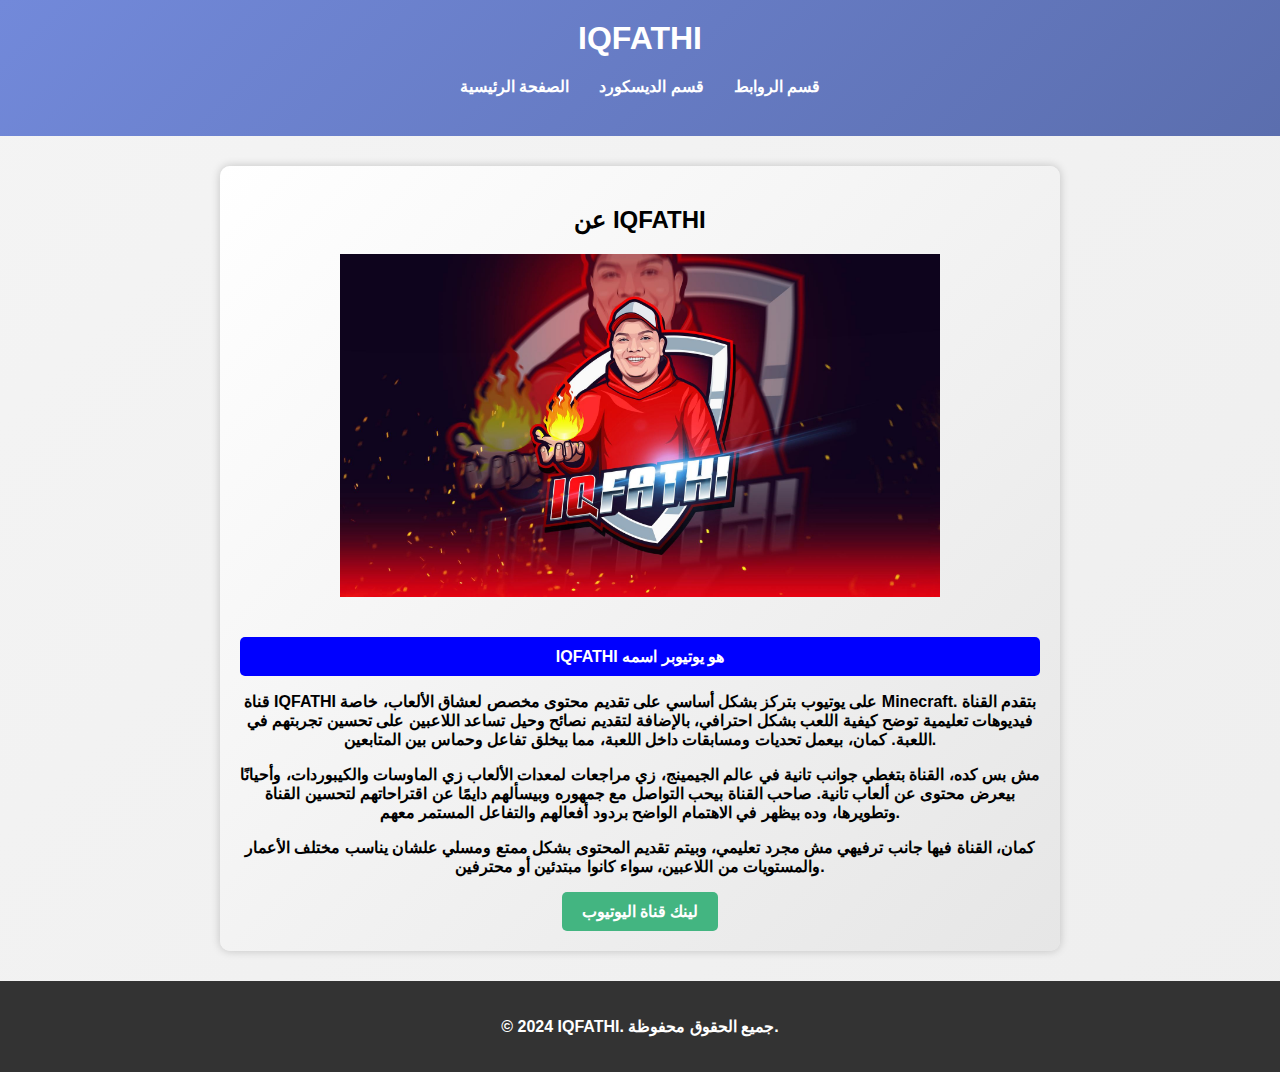
<file: index.html>
<!DOCTYPE html>
<html lang="ar">
<head>
    <meta charset="UTF-8">
    <meta name="viewport" content="width=device-width, initial-scale=1.0">
    <title>IQFATHI - الصفحة الرئيسية</title>
    <link rel="stylesheet" href="styles.css">
</head>
<body>
    <header>
        <div class="logo">
            <h1>IQFATHI</h1>
        </div>
        <nav>
            <ul>
                <li><a href="index.html">الصفحة الرئيسية</a></li>
                <li><a href="discord.html">قسم الديسكورد</a></li>
                <li><a href="links.html">قسم الروابط</a></li>
            </ul>
        </nav>
    </header>
    
    <main>
        <section class="section">
            <h2>عن IQFATHI</h2>
            <img src="IQFATHI YOUTUBE ICON.jpg" alt="IQFATHI Channel" class="channel-img">
            <p class="p1">IQFATHI هو يوتيوبر اسمه</p>
            <p>قناة IQFATHI على يوتيوب بتركز بشكل أساسي على تقديم محتوى مخصص لعشاق الألعاب، خاصة Minecraft. بتقدم القناة فيديوهات تعليمية توضح كيفية اللعب بشكل احترافي، بالإضافة لتقديم نصائح وحيل تساعد اللاعبين على تحسين تجربتهم في اللعبة. كمان، بيعمل تحديات ومسابقات داخل اللعبة، مما بيخلق تفاعل وحماس بين المتابعين.</p>
            <p>مش بس كده، القناة بتغطي جوانب تانية في عالم الجيمينج، زي مراجعات لمعدات الألعاب زي الماوسات والكيبوردات، وأحيانًا بيعرض محتوى عن ألعاب تانية. صاحب القناة بيحب التواصل مع جمهوره وبيسألهم دايمًا عن اقتراحاتهم لتحسين القناة وتطويرها، وده بيظهر في الاهتمام الواضح بردود أفعالهم والتفاعل المستمر معهم.</p>
            <p>كمان، القناة فيها جانب ترفيهي مش مجرد تعليمي، وبيتم تقديم المحتوى بشكل ممتع ومسلي علشان يناسب مختلف الأعمار والمستويات من اللاعبين، سواء كانوا مبتدئين أو محترفين.</p>
            <a href="https://www.youtube.com/@IQFATHI" class="youtube-link" target="_blank">لينك قناة اليوتيوب</a>
        </section>
    </main>
    
    <footer>
        <p>&copy; 2024 IQFATHI. جميع الحقوق محفوظة.</p>
    </footer>
</body>
</html>
</file>
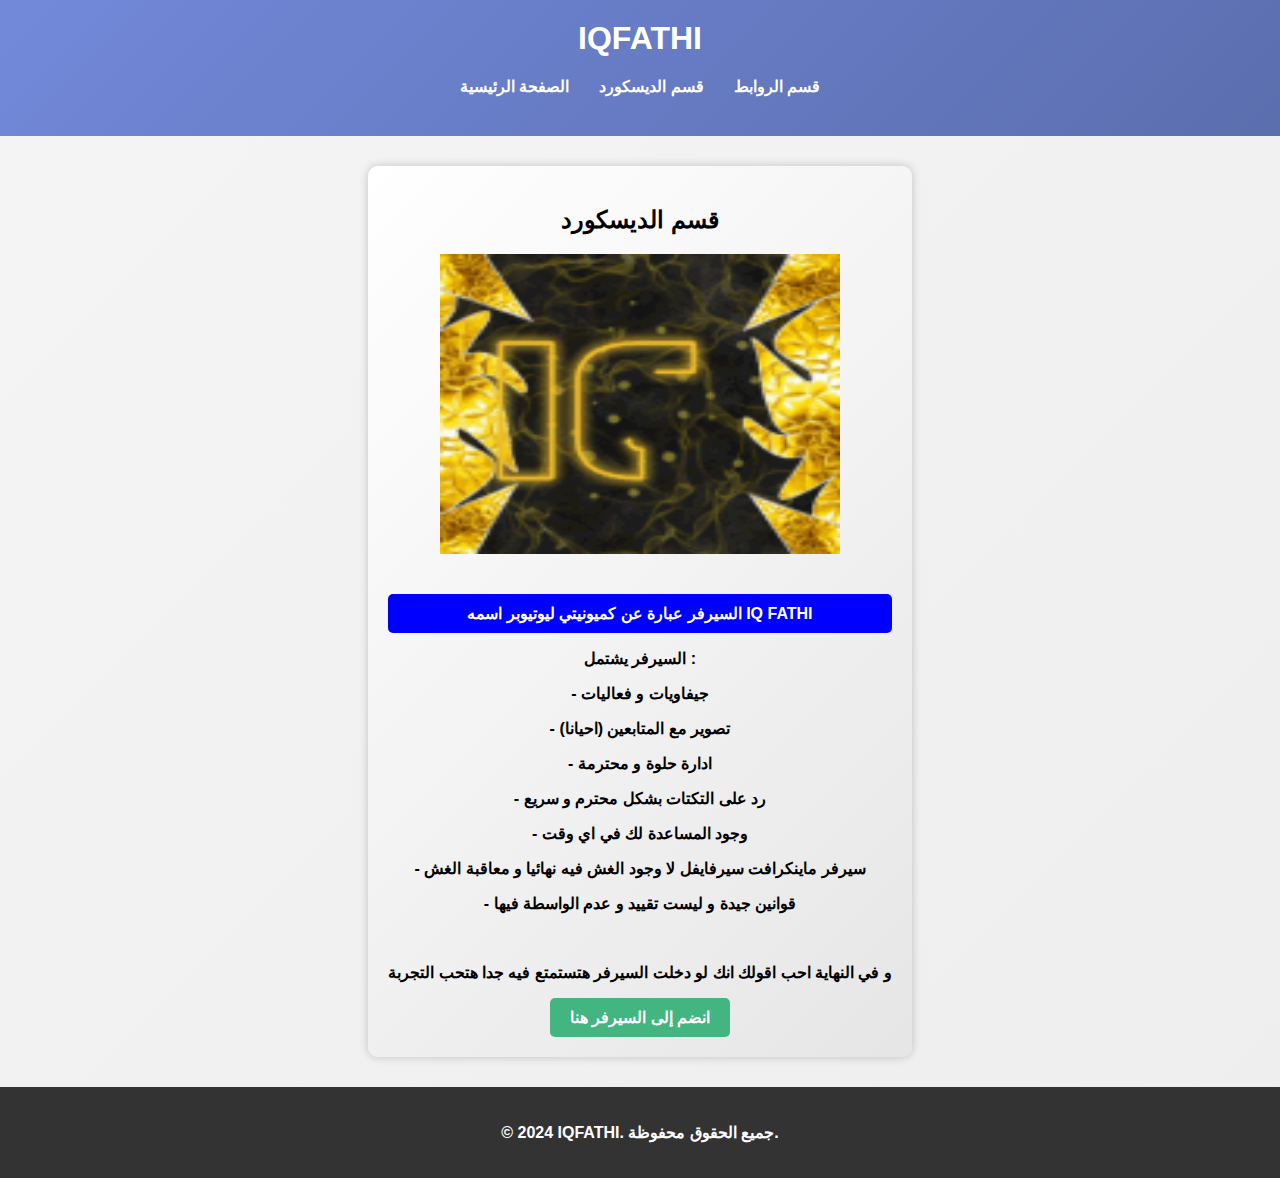
<file: discord.html>
<!DOCTYPE html>
<html lang="ar">
<head>
    <meta charset="UTF-8">
    <meta name="viewport" content="width=device-width, initial-scale=1.0">
    <title>IQFATHI - قسم الديسكورد</title>
    <link rel="stylesheet" href="styles.css">
</head>
<body>
    <header>
        <div class="logo">
            <h1>IQFATHI</h1>
        </div>
        <nav>
            <ul>
                <li><a href="index.html">الصفحة الرئيسية</a></li>
                <li><a href="discord.html">قسم الديسكورد</a></li>
                <li><a href="links.html">قسم الروابط</a></li>
            </ul>
        </nav>
    </header>
    
    <main>
        <section class="section">
            <h2>قسم الديسكورد</h2>
            <img src="IQFATHI DISCORD ICON.gif" alt="Discord Server" class="discord-img" height="300">
            <p class="p2">السيرفر عبارة عن كميونيتي ليوتيوبر اسمه IQ FATHI
            <p>    السيرفر يشتمل :</p>
            <p>    - جيفاويات و فعاليات</p>
            <p>    - تصوير مع المتابعين (احيانا)</p>
            <p>    - ادارة حلوة و محترمة</p>
            <p>    - رد على التكتات بشكل محترم و سريع</p>
            <p>    - وجود المساعدة لك في اي وقت</p>
            <p>    - سيرفر ماينكرافت سيرفايفل لا وجود الغش فيه نهائيا و معاقبة الغش</p>
            <p>    - قوانين جيدة و ليست تقييد و عدم الواسطة فيها</p>
            <br>
            <p>    و في النهاية احب اقولك انك لو دخلت السيرفر هتستمتع فيه جدا هتحب التجربة</p>
            <a href="https://discord.gg/iqfathi" class="discord-link" target="_blank">انضم إلى السيرفر هنا</a>
        </section>
    </main>
    
    <footer>
        <p>&copy; 2024 IQFATHI. جميع الحقوق محفوظة.</p>
    </footer>
</body>
</html>
</file>
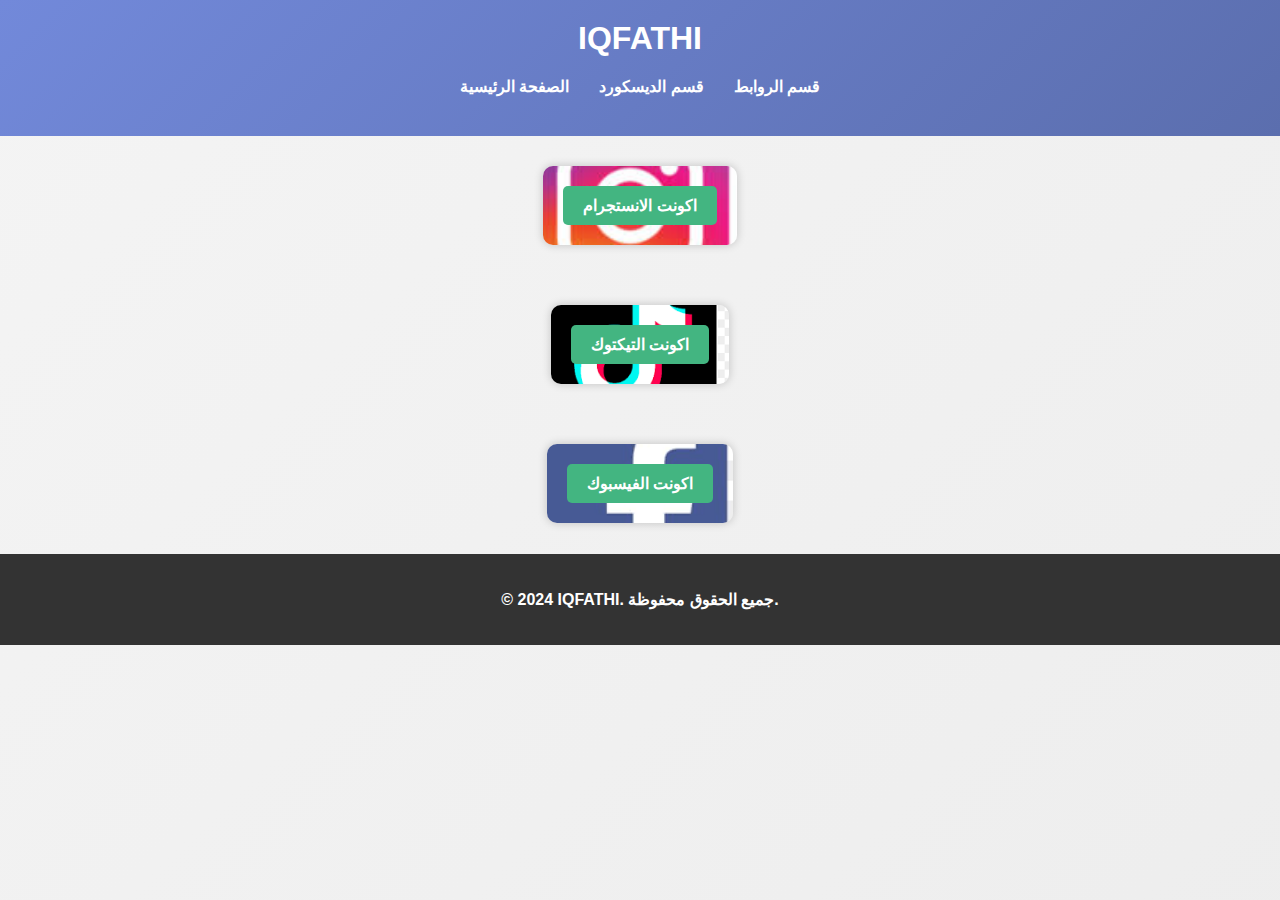
<file: links.html>
<!DOCTYPE html>
<html lang="ar">
<head>
    <meta charset="UTF-8">
    <meta name="viewport" content="width=device-width, initial-scale=1.0">
    <title>IQFATHI - قسم الروابط</title>
    <link rel="stylesheet" href="styles.css">
</head>
<body>
    <header>
        <div class="logo">
            <h1>IQFATHI</h1>
        </div>
        <nav>
            <ul>
                <li><a href="index.html">الصفحة الرئيسية</a></li>
                <li><a href="discord.html">قسم الديسكورد</a></li>
                <li><a href="links.html">قسم الروابط</a></li>
            </ul>
        </nav>
    </header>
    
    <main>
        <section class="instagram-section">
            <a href="https://www.instagram.com/iqfathi/" class="instagram-link" target="_blank">اكونت الانستجرام</a>
        </section>
    </main>
    <main>
        <section class="tiktok-section">
            <a href="https://www.tiktok.com/@iqfathi" class="tiktok-link" target="_blank">اكونت التيكتوك</a>
        </section>
    </main>
    <main>
        <section class="facebook-section">
            <a href="https://www.facebook.com/IQFATHI1" class="facebook-link" target="_blank">اكونت الفيسبوك</a>
        </section>
    </main>
    
    <footer>
        <p>&copy; 2024 IQFATHI. جميع الحقوق محفوظة.</p>
    </footer>
</body>
</html>
</file>
<file: styles.css>
@keyframes gradientAnimation {
    0% {
        background-position: 0% 50%;
    }
    50% {
        background-position: 100% 50%;
    }
    100% {
        background-position: 0% 50%;
    }
}

.p1, .p2 {
    background-color: blue; /* اختر اللون الذي تريده */
    color: white;
    padding: 10px; /* لإضافة بعض الفراغ حول النص */
    border-radius: 5px; /* لجعل الزوايا مدورة */
}

body {
    font-family: 'Arial', sans-serif;
    margin: 0;
    padding: 0;
    background: linear-gradient(135deg, #f4f4f4, #e3e3e3);
    background-size: 300% 300%; /* تحديد حجم الخلفية */
    animation: gradientAnimation 15s ease infinite; /* إضافة تأثير حركة للخلفية */
    font-weight: bold; /* جعل النصوص Bold */
}

header {
    background: linear-gradient(135deg, #7289da, #5b6eae); /* خلفية متدرجة */
    color: white;
    padding: 20px 0;
    text-align: center;
}

header .logo h1 {
    margin: 0;
    font-size: 2rem;
}

nav {
    margin: 20px 0;
}

nav ul {
    list-style: none;
    padding: 0;
    display: flex; /* جعل العناصر في القائمة أفقية */
    flex-wrap: wrap; /* يسمح للعناصر بالتفاف إذا كانت الشاشة صغيرة */
    justify-content: center; /* توسيط العناصر */
}

nav ul li {
    margin: 0 15px;
}

nav ul li a {
    color: white;
    text-decoration: none;
    font-weight: bold;
    transition: color 0.3s;
}

nav ul li a:hover {
    color: #d1d1d1; /* تغيير لون النص عند التمرير */
}

main {
    display: flex;
    flex-direction: column;
    align-items: center;
    padding: 10.1px;
}

section {
    margin: 20px 0;
    padding: 20px;
    background: linear-gradient(135deg, #ffffff, #e6e6e6); /* خلفية متدرجة للأقسام */
    border-radius: 10px;
    box-shadow: 0 0 10px rgba(0, 0, 0, 0.2);
    max-width: 800px; /* تحديد الحد الأقصى للعرض */
    text-align: center; /* مركز النص داخل القسم */
    transition: transform 0.3s, box-shadow 0.3s; /* تأثير التحول */
}

.instagram-section {
    background-image: url("instagram\ img.jfif");
    background-position: 15.4cm;
    background-size:330px;
}
.tiktok-section {
    background-image: url("tiktok\ img.png");
    background-position: 15.4cm;
    background-size:200px;
}
.facebook-section {
    background-image: url("facebook\ img.png");
    background-position: 14cm;
    background-size:300px;
    background-position-y: 5.2cm;
}

section:hover {
    transform: translateY(-5px); /* تحريك القسم لأعلى عند التمرير */
    box-shadow: 0 0 15px rgba(0, 0, 0, 0.3); /* زيادة الظل عند التمرير */
}

.channel-img {
    width: 100%;
    max-width: 600px;
    margin-bottom: 20px;
}

.discord-img {
    width: 100%;
    max-width: 400px;
    margin-bottom: 20px;
}

.discord-link, .youtube-link, .facebook-link, .instagram-link, .tiktok-link {
    display: inline-block;
    padding: 10px 20px;
    background: #43b581; /* لون الزر */
    color: white;
    text-decoration: none;
    border-radius: 5px;
    transition: background 0.3s; /* تأثير الزر */
}

.discord-link:hover, .youtube-link:hover, .facebook-link:hover, .instagram-link:hover, .tiktok-link:hover {
    background: #3cbf7e; /* لون الزر عند التمرير */
}

footer {
    text-align: center;
    padding: 20px;
    background: #333;
    color: white;
}

@media (max-width: 600px) {
    nav ul {
        flex-direction: row; /* تأكد من أن العناصر تظل في صف واحد */
    }

    .section {
        width: 100%; /* اجعل الأقسام تأخذ كامل عرض الشاشة */
    }
}
</file>
